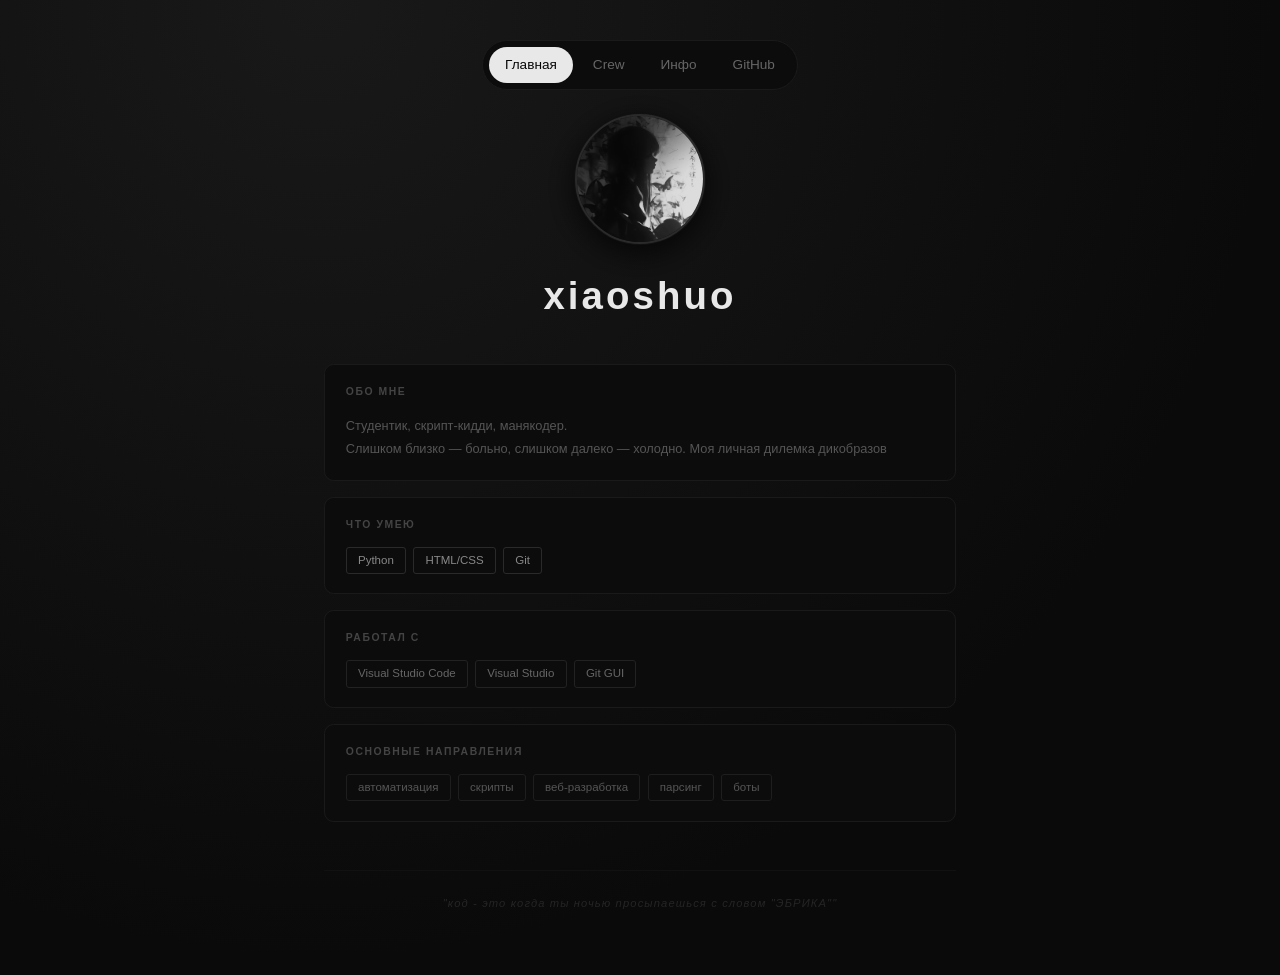
<file: index.html>
<!DOCTYPE html>
<html lang="en">
<head>
<meta charset="UTF-8">
<meta name="viewport" content="width=device-width, initial-scale=1.0">
<title>xiaoshuo</title>
<link rel="stylesheet" href="css/index.css">
</head>
<body>
<div class="container">
  
  <nav class="navbar">
    <a href="index.html" class="nav-item active">Главная</a>
    <a href="Xucrew.html" class="nav-item">Crew</a>
    <a href="Xuinfo.html" class="nav-item">Инфо</a>
    <a href="Xugithub.html" class="nav-item">GitHub</a>
  </nav>

  <header>
    <img src="assets/1.jpg" alt="" class="avatar">
    <h1>xiaoshuo</h1>
  </header>

  <main>
    <div class="info-card">
      <h3>Обо мне</h3>
      <p>Cтудентик, скрипт-кидди, манякодер.<br>Слишком близко — больно, слишком далеко — холодно. Моя личная дилемка дикобразов</p>
    </div>

    <div class="info-card">
      <h3>Что умею</h3>
      <div class="tag-group">
        <span class="tag">Python</span>
        <span class="tag">HTML/CSS</span>
        <span class="tag">Git</span>
      </div>
    </div>

    <div class="info-card">
      <h3>Работал с</h3>
      <div class="tag-group">
        <span class="tag1">Visual Studio Code</span>
        <span class="tag1">Visual Studio</span>
        <span class="tag1">Git GUI</span>
      </div>
    </div>

    <div class="info-card">
      <h3>Основные направления</h3>
      <div class="tag-group">
        <span class="tag2">автоматизация</span>
        <span class="tag2">скрипты</span>
        <span class="tag2">веб-разработка</span>
        <span class="tag2">парсинг</span>
        <span class="tag2">боты</span>
      </div>
    </div>
  </main>
  
  <footer>
    <div class="footer-quote">"код - это когда ты ночью просыпаешься с словом "ЭБРИКА""</div>
  </footer>
  
</div>
</body>
</html>
</file>
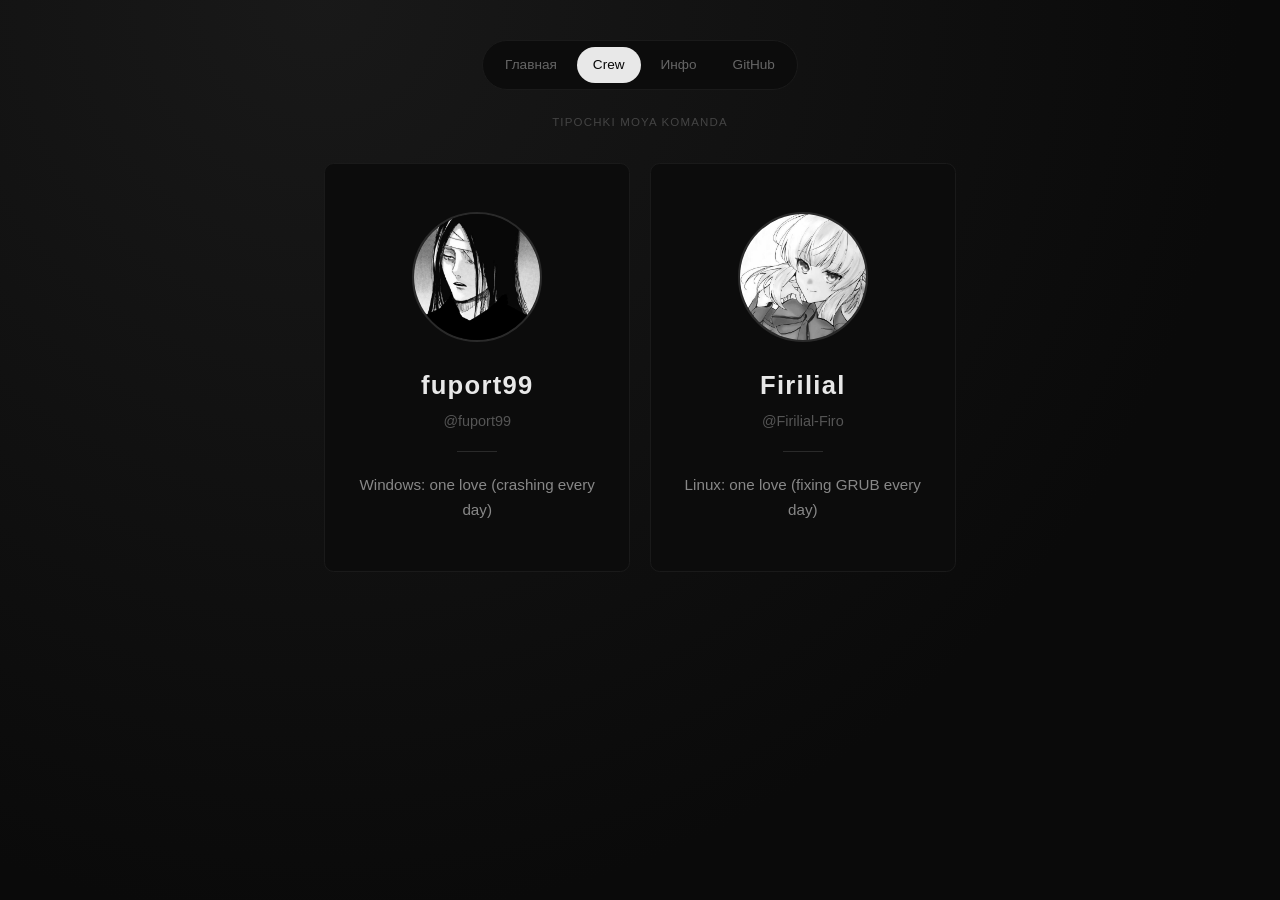
<file: Xucrew.html>
<!DOCTYPE html>
<html lang="en">
<head>
<meta charset="UTF-8">
<meta name="viewport" content="width=device-width, initial-scale=1.0">
<title>xiaoshuo</title>
<link rel="stylesheet" href="css/Xucrew.css">
</head>
<body>
<div class="container">

  <nav class="navbar">
    <a href="index.html" class="nav-item">Главная</a>
    <a href="Xucrew.html" class="nav-item active">Crew</a>
    <a href="Xuinfo.html" class="nav-item">Инфо</a>
    <a href="Xugithub.html" class="nav-item">GitHub</a>
  </nav>
  
  <main>
    <div class="crew-subtitle">tipochki moya komanda</div>

    <div class="crew-grid">
      
      <div class="crew-card-wrapper">
        <div class="crew-card">
          <a href="https://business-card-two-lemon.vercel.app" target="_blank" class="fuport-link">
            <div class="crew-avatar-container">
              <img src="assets/fuport99.jpg" alt="" class="crew-card-avatar">
            </div>
          </a>
          <h3 class="crew-card-name">fuport99</h3>
          <span class="crew-card-handle">@fuport99</span>
          <div class="crew-card-divider"></div>
          <p class="crew-card-bio">Windows: one love (crashing every day)</p>
        </div>
        <div class="crew-card-caption"></div>
      </div>

      <div class="crew-card-wrapper">
        <div class="crew-card">
          <a href="https://github.com/Firilial-Firo" target="_blank" class="fuport-link">
            <div class="crew-avatar-container">
              <img src="assets/2.jpg" alt="" class="crew-card-avatar">
            </div>
          </a>
          <h3 class="crew-card-name">Firilial</h3>
          <span class="crew-card-handle">@Firilial-Firo</span>
          <div class="crew-card-divider"></div>
          <p class="crew-card-bio">Linux: one love (fixing GRUB every day)</p>
        </div>
        <div class="crew-card-caption"></div>
      </div>

    </div>
  </main>
</div>
</body>
</html>
</file>
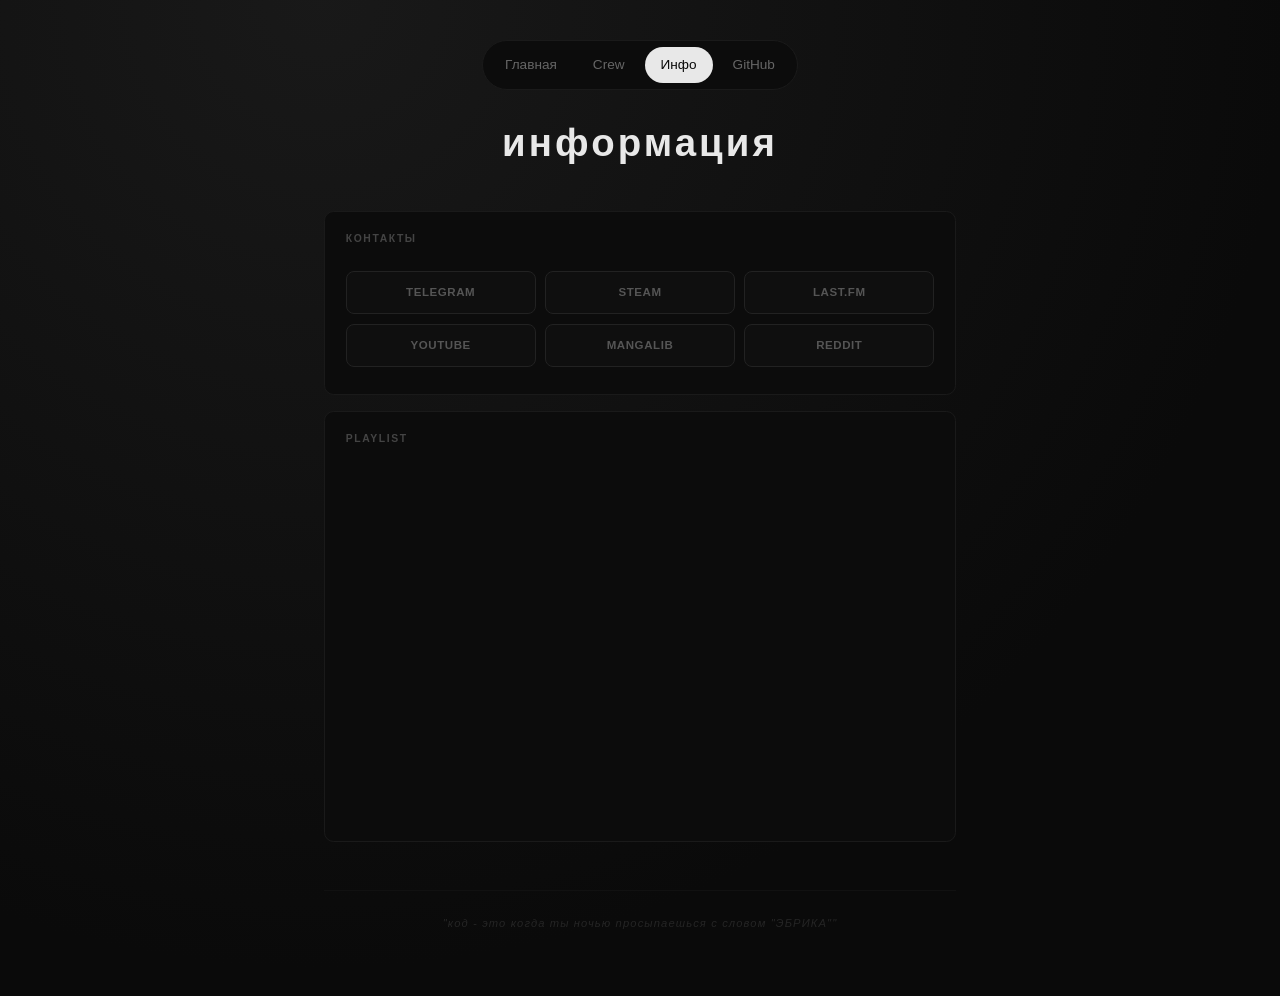
<file: Xuinfo.html>
<!DOCTYPE html>
<html lang="en">
<head>
<meta charset="UTF-8">
<meta name="viewport" content="width=device-width, initial-scale=1.0">
<title>xiaoshuo</title>
<link rel="stylesheet" href="css/Xuinfo.css">
</head>
<body>
<div class="container">

  <nav class="navbar">
    <a href="index.html" class="nav-item">Главная</a>
    <a href="Xucrew.html" class="nav-item">Crew</a>
    <a href="Xuinfo.html" class="nav-item active">Инфо</a>
    <a href="Xugithub.html" class="nav-item">GitHub</a>
  </nav>

  <header>
    <h1>информация</h1>
  </header>

  <main>
    <div class="info-card">
      <h3>Контакты</h3>    
      <div class="links-grid">
        <a href="https://t.me/odinochkamoto" class="social-card" target="_blank">Telegram</a>
        <a href="https://steamcommunity.com/id/Xiaoshuoo/" class="social-card" target="_blank">Steam</a>
        <a href="https://www.last.fm/user/Xuachoo" class="social-card" target="_blank">Last.fm</a>
        <a href="https://www.youtube.com/@OdinochkaMoto" class="social-card" target="_blank">YouTube</a>
        <a href="https://mangalib.me/ru/user/7380634" class="social-card" target="_blank">MangaLib</a>
        <a href="https://www.reddit.com/user/Xiaoshuoo/" class="social-card" target="_blank">Reddit</a>
      </div>
    </div>
    <div class="info-card">
      <h3>Playlist</h3>
      <div class="playlist-wrap">
        <iframe data-testid="embed-iframe" class="spotify-iframe" src="https://open.spotify.com/embed/playlist/37i9dQZF1FbFmOUiHtYLKb?utm_source=generator" width="100%" height="352" allowfullscreen="" allow="autoplay; clipboard-write; encrypted-media; fullscreen; picture-in-picture" loading="lazy"></iframe>
      </div>
    </div>
  </main>

  <footer>
    <div class="footer-quote">"код - это когда ты ночью просыпаешься с словом "ЭБРИКА""</div>
  </footer>
</div>
</body>
</html>
</file>
<file: css/index.css>
* {
  margin: 0;
  padding: 0;
  box-sizing: border-box;
}

body {
  background: #080808;
  background-image: radial-gradient(circle at 25% 0%, rgba(50, 50, 50, 0.4) 0%, rgba(10, 10, 10, 1) 70%);
  color: #c8c8c8;
  font-family: 'Inter', sans-serif;
  line-height: 1.5;
  min-height: 100vh;
}

.container {
  max-width: 680px;
  margin: 0 auto;
  padding: 2.5rem 1.5rem 4rem;
}

.navbar {
  display: flex;
  align-items: center;
  justify-content: center;
  background: #0c0c0c;
  border: 1px solid #1a1a1a;
  border-radius: 9999px;
  padding: 0.35rem;
  gap: 0.25rem;
  margin: 0 auto 1.5rem;
  width: 100%;
  max-width: max-content;
}

.nav-item {
  display: flex;
  align-items: center;
  padding: 0.5rem 1rem;
  color: #666;
  text-decoration: none;
  font-size: 0.85rem;
  font-weight: 500;
  border-radius: 9999px;
  transition: all 0.2s ease;
}

.nav-item:hover {
  color: #aaa;
}

.nav-item.active {
  background: #e8e8e8;
  color: #080808;
}

header {
  text-align: center;
  margin-bottom: 2.5rem;
}

.avatar {
  width: 130px;
  height: 130px;
  border-radius: 50%;
  object-fit: cover;
  border: 2px solid #2a2a2a;
  filter: grayscale(100%);
  box-shadow: 0 0 0 1px #111, 0 8px 32px rgba(0,0,0,0.8);
  transition: transform 0.3s ease, filter 0.3s ease;
  margin-bottom: 1rem;
}

.avatar:hover {
  transform: scale(1.04);
  filter: grayscale(100%) brightness(1.15);
}

h1 {
  font-size: 2.4rem;
  font-weight: 900;
  color: #e8e8e8;
  margin-bottom: 0.3rem;
  letter-spacing: 0.08em;
  text-transform: lowercase;
}

.info-card {
  background: #0c0c0c;
  border-radius: 0.6rem;
  padding: 1.2rem 1.3rem;
  margin-bottom: 1rem;
  border: 1px solid #1a1a1a;
  transition: border-color 0.2s;
}

.info-card:hover {
  border-color: #2e2e2e;
}

.info-card h3 {
  font-size: 0.65rem;
  margin-bottom: 0.9rem;
  color: #444;
  letter-spacing: 0.15em;
  text-transform: uppercase;
  font-weight: 600;
}

.info-card p {
  font-size: 0.8rem;
  color: #555;
  line-height: 1.8;
}

.tag-group {
  display: flex;
  flex-wrap: wrap;
  gap: 0.45rem;
}

.tag {
  background: transparent;
  padding: 0.25rem 0.7rem;
  border-radius: 3px;
  font-size: 0.72rem;
  border: 1px solid #2a2a2a;
  color: #888;
  transition: all 0.2s;
}

.tag:hover {
  border-color: #555;
  color: #bbb;
}

.tag1 {
  background: transparent;
  padding: 0.25rem 0.7rem;
  border-radius: 3px;
  font-size: 0.72rem;
  border: 1px solid #222;
  color: #666;
  transition: all 0.2s;
}

.tag1:hover {
  border-color: #444;
  color: #aaa;
}

.tag2 {
  background: transparent;
  padding: 0.25rem 0.7rem;
  border-radius: 3px;
  font-size: 0.72rem;
  border: 1px solid #1e1e1e;
  color: #555;
  transition: all 0.2s;
}

.tag2:hover {
  border-color: #3a3a3a;
  color: #999;
}

.footer-quote {
  margin-top: 3rem;
  text-align: center;
  font-size: 0.7rem;
  color: #252525;
  border-top: 1px solid #111;
  padding-top: 1.5rem;
  letter-spacing: 0.1em;
  font-style: italic;
}
</file>
<file: css/Xucrew.css>
* {
  margin: 0;
  padding: 0;
  box-sizing: border-box;
}

body {
  background: #080808;
  background-image: radial-gradient(circle at 25% 0%, rgba(50, 50, 50, 0.4) 0%, rgba(10, 10, 10, 1) 70%);
  color: #c8c8c8;
  font-family: 'Inter', sans-serif;
  line-height: 1.5;
  min-height: 100vh;
}

.container {
  max-width: 680px;
  margin: 0 auto;
  padding: 2.5rem 1.5rem 4rem;
}

.navbar {
  display: flex;
  align-items: center;
  justify-content: center;
  background: #0c0c0c;
  border: 1px solid #1a1a1a;
  border-radius: 9999px;
  padding: 0.35rem;
  gap: 0.25rem;
  margin: 0 auto 1.5rem;
  width: 100%;
  max-width: max-content;
}

.nav-item {
  display: flex;
  align-items: center;
  padding: 0.5rem 1rem;
  color: #666;
  text-decoration: none;
  font-size: 0.85rem;
  font-weight: 500;
  border-radius: 9999px;
  transition: all 0.2s ease;
}

.nav-item:hover {
  color: #aaa;
}

.nav-item.active {
  background: #e8e8e8;
  color: #080808;
}

.crew-subtitle {
  font-size: 0.72rem;
  color: #444;
  text-transform: uppercase;
  letter-spacing: 0.1em;
  margin-bottom: 2rem;
  text-align: center;
}

.crew-grid {
  display: grid;
  grid-template-columns: repeat(2, 1fr);
  gap: 1.2rem;
}

.fuport-wrapper {
  grid-column: 1 / -1;
  max-width: 440px;
  margin: 0 auto;
  width: 100%;
}


.crew-card {
  background: #0c0c0c;
  border: 1px solid #1a1a1a;
  border-radius: 0.6rem;
  padding: 3rem 2rem;
  text-align: center;
  transition: border-color 0.2s;
}

.crew-card:hover {
  border-color: #2e2e2e;
}

.fuport-link {
  display: block;
  width: fit-content;
  margin: 0 auto;
}

.crew-avatar-container {
  cursor: pointer;
  width: 130px;
  height: 130px;
  margin-bottom: 1.5rem;
  overflow: hidden;
}

.crew-card-avatar {
  width: 100%;
  height: 100%;
  border-radius: 50%;
  object-fit: cover;
  border: 2px solid #2a2a2a;
  filter: grayscale(100%);
  display: block;
}

.crew-card-name {
  font-size: 1.6rem;
  font-weight: 800;
  color: #e8e8e8;
  margin-bottom: 0.4rem;
  letter-spacing: 0.05em;
}

.crew-card-handle {
  font-size: 0.9rem;
  color: #555;
  display: block;
}

.crew-card-divider {
  width: 40px;
  height: 1px;
  background: #2a2a2a;
  margin: 1.2rem auto;
}

.crew-card-bio {
  font-size: 0.95rem;
  color: #888;
  line-height: 1.7;
}

.crew-card-caption {
  font-size: 0.72rem;
  color: #444;
  margin-top: 0.5rem;
  text-align: center;
}
</file>
<file: css/Xuinfo.css>
* {
  margin: 0;
  padding: 0;
  box-sizing: border-box;
}

body {
  background: #080808;
  background-image: radial-gradient(circle at 25% 0%, rgba(50, 50, 50, 0.4) 0%, rgba(10, 10, 10, 1) 70%);
  color: #c8c8c8;
  font-family: 'Inter', sans-serif;
  line-height: 1.5;
  min-height: 100vh;
}

.container {
  max-width: 680px;
  margin: 0 auto;
  padding: 2.5rem 1.5rem 4rem;
}

.navbar {
  display: flex;
  align-items: center;
  justify-content: center;
  background: #0c0c0c;
  border: 1px solid #1a1a1a;
  border-radius: 9999px;
  padding: 0.35rem;
  gap: 0.25rem;
  margin: 0 auto 1.5rem;
  width: 100%;
  max-width: max-content;
}

.nav-item {
  display: flex;
  align-items: center;
  padding: 0.5rem 1rem;
  color: #666;
  text-decoration: none;
  font-size: 0.85rem;
  font-weight: 500;
  border-radius: 9999px;
  transition: all 0.2s ease;
}

.nav-item:hover {
  color: #aaa;
}

.nav-item.active {
  background: #e8e8e8;
  color: #080808;
}

header {
  text-align: center;
  margin-bottom: 2.5rem;
}

h1 {
  font-size: 2.4rem;
  font-weight: 900;
  color: #e8e8e8;
  margin-bottom: 0.3rem;
  letter-spacing: 0.08em;
  text-transform: lowercase;
}

.info-card {
  background: #0c0c0c;
  border-radius: 0.6rem;
  padding: 1.2rem 1.3rem;
  margin-bottom: 1rem;
  border: 1px solid #1a1a1a;
  transition: border-color 0.2s;
}

.info-card:hover {
  border-color: #2e2e2e;
}

.info-card h3 {
  font-size: 0.65rem;
  margin-bottom: 0.9rem;
  color: #444;
  letter-spacing: 0.15em;
  text-transform: uppercase;
  font-weight: 600;
}

.info-card p {
  font-size: 0.8rem;
  color: #555;
  line-height: 1.8;
}
.links-grid {
  display: grid;
  grid-template-columns: repeat(auto-fit, minmax(140px, 1fr));
  gap: 0.6rem;
  margin: 1.5rem 0 0.5rem;
}

.social-card {
  background: #0f0f0f;
  border: 1px solid #222;
  border-radius: 0.5rem;
  padding: 0.75rem 0.5rem;
  display: flex;
  align-items: center;
  justify-content: center;
  gap: 0.5rem;
  color: #555;
  font-size: 0.72rem;
  font-weight: 600;
  text-decoration: none;
  letter-spacing: 0.05em;
  text-transform: uppercase;
  transition: all 0.2s ease;
}

.social-card:hover {
  background: #161616;
  border-color: #444;
  color: #ccc;
  transform: translateY(-2px);
}
.playlist-wrap {
  margin-top: 1rem;
}

.spotify-iframe {
  border-radius: 12px;
  border: 0;
}

.footer-quote {
  margin-top: 3rem;
  text-align: center;
  font-size: 0.7rem;
  color: #252525;
  border-top: 1px solid #111;
  padding-top: 1.5rem;
  letter-spacing: 0.1em;
  font-style: italic;
}
</file>
